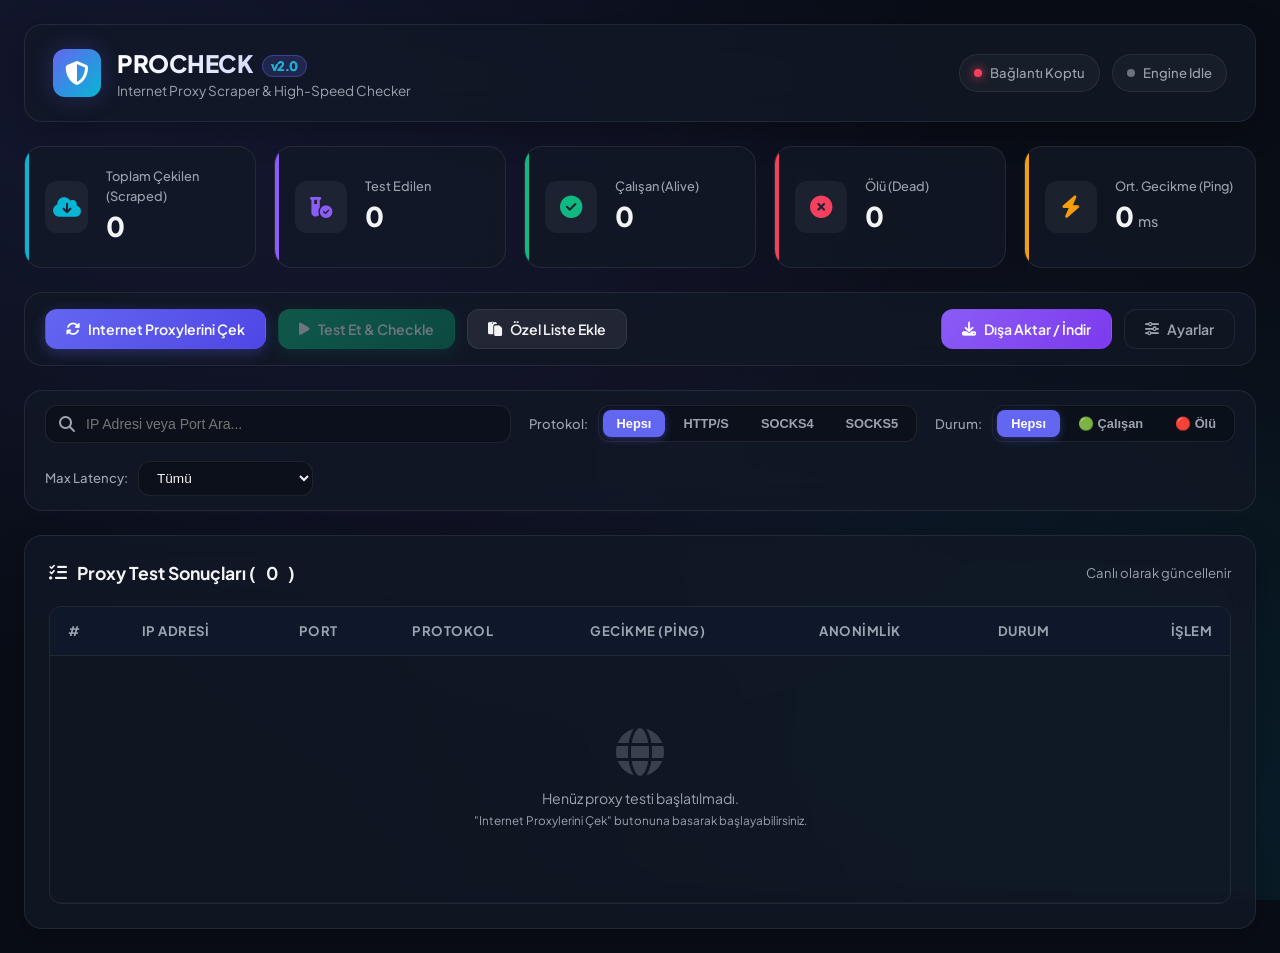
<file: static/index.html>
<!DOCTYPE html>
<html lang="tr">
<head>
    <meta charset="UTF-8">
    <meta name="viewport" content="width=device-width, initial-scale=1.0">
    <title>ProCheck | Advanced Proxy Scraper & Checker</title>
    <!-- Google Fonts & Font Awesome Icons -->
    <link rel="preconnect" href="https://fonts.googleapis.com">
    <link rel="preconnect" href="https://fonts.gstatic.com" crossorigin>
    <link href="https://fonts.googleapis.com/css2?family=Plus+Jakarta+Sans:wght@300;400;500;600;700;800&family=JetBrains+Mono:wght@400;500;600&display=swap" rel="stylesheet">
    <link rel="stylesheet" href="https://cdnjs.cloudflare.com/ajax/libs/font-awesome/6.4.0/css/all.min.css">
    <link rel="stylesheet" href="/static/style.css">
</head>
<body>
    <div class="app-container">
        <!-- Header -->
        <header class="navbar">
            <div class="brand">
                <div class="brand-icon">
                    <i class="fa-solid fa-shield-halved"></i>
                </div>
                <div class="brand-text">
                    <h1>PROCHECK <span>v2.0</span></h1>
                    <p>Internet Proxy Scraper & High-Speed Checker</p>
                </div>
            </div>

            <div class="navbar-status">
                <div class="status-badge" id="wsStatus">
                    <span class="dot yellow"></span> Connecting...
                </div>
                <div class="status-badge" id="engineStatus">
                    <span class="dot grey"></span> Engine Idle
                </div>
            </div>
        </header>

        <!-- Progress Bar (Active when checking/scraping) -->
        <div class="progress-bar-container" id="progressContainer">
            <div class="progress-bar" id="progressBar"></div>
            <div class="progress-info">
                <span id="progressText">Processing proxies...</span>
                <span id="progressPercent">0%</span>
            </div>
        </div>

        <!-- Dashboard Stats Cards -->
        <section class="stats-grid">
            <div class="stat-card blue">
                <div class="stat-icon"><i class="fa-solid fa-cloud-arrow-down"></i></div>
                <div class="stat-details">
                    <span class="stat-label">Toplam Çekilen (Scraped)</span>
                    <h2 class="stat-value" id="statScraped">0</h2>
                </div>
            </div>

            <div class="stat-card purple">
                <div class="stat-icon"><i class="fa-solid fa-vial-circle-check"></i></div>
                <div class="stat-details">
                    <span class="stat-label">Test Edilen</span>
                    <h2 class="stat-value" id="statChecked">0</h2>
                </div>
            </div>

            <div class="stat-card green">
                <div class="stat-icon"><i class="fa-solid fa-circle-check"></i></div>
                <div class="stat-details">
                    <span class="stat-label">Çalışan (Alive)</span>
                    <h2 class="stat-value" id="statAlive">0</h2>
                </div>
            </div>

            <div class="stat-card red">
                <div class="stat-icon"><i class="fa-solid fa-circle-xmark"></i></div>
                <div class="stat-details">
                    <span class="stat-label">Ölü (Dead)</span>
                    <h2 class="stat-value" id="statDead">0</h2>
                </div>
            </div>

            <div class="stat-card amber">
                <div class="stat-icon"><i class="fa-solid fa-bolt"></i></div>
                <div class="stat-details">
                    <span class="stat-label">Ort. Gecikme (Ping)</span>
                    <h2 class="stat-value" id="statLatency">0 <small>ms</small></h2>
                </div>
            </div>
        </section>

        <!-- Main Controls Toolbar -->
        <section class="toolbar">
            <div class="toolbar-left">
                <button class="btn btn-primary" id="btnScrape">
                    <i class="fa-solid fa-rotate"></i> Internet Proxylerini Çek
                </button>
                <button class="btn btn-success" id="btnCheck" disabled>
                    <i class="fa-solid fa-play"></i> Test Et & Checkle
                </button>
                <button class="btn btn-danger" id="btnStop" style="display: none;">
                    <i class="fa-solid fa-stop"></i> Durdur
                </button>
                <button class="btn btn-secondary" id="btnCustom">
                    <i class="fa-solid fa-paste"></i> Özel Liste Ekle
                </button>
            </div>

            <div class="toolbar-right">
                <div class="dropdown">
                    <button class="btn btn-accent dropdown-toggle" id="btnExportToggle">
                        <i class="fa-solid fa-download"></i> Dışa Aktar / İndir
                    </button>
                    <div class="dropdown-menu" id="exportMenu">
                        <a class="dropdown-item" href="#" id="exportTxt"><i class="fa-solid fa-file-lines"></i> TXT (IP:Port)</a>
                        <a class="dropdown-item" href="#" id="exportJson"><i class="fa-solid fa-file-code"></i> JSON Detaylı</a>
                        <a class="dropdown-item" href="#" id="exportCsv"><i class="fa-solid fa-file-csv"></i> CSV Tablo</a>
                        <div class="dropdown-divider"></div>
                        <a class="dropdown-item" href="#" id="copyAlive"><i class="fa-solid fa-copy"></i> Çalışanları Kopyala</a>
                    </div>
                </div>
                
                <button class="btn btn-outline" id="btnSettings">
                    <i class="fa-solid fa-sliders"></i> Ayarlar
                </button>
            </div>
        </section>

        <!-- Filters Section -->
        <section class="filters-bar">
            <div class="search-box">
                <i class="fa-solid fa-magnifying-glass"></i>
                <input type="text" id="searchInput" placeholder="IP Adresi veya Port Ara...">
            </div>

            <div class="filter-group">
                <span class="filter-label">Protokol:</span>
                <div class="pill-group" id="protocolPills">
                    <button class="pill active" data-protocol="all">Hepsı</button>
                    <button class="pill" data-protocol="http">HTTP/S</button>
                    <button class="pill" data-protocol="socks4">SOCKS4</button>
                    <button class="pill" data-protocol="socks5">SOCKS5</button>
                </div>
            </div>

            <div class="filter-group">
                <span class="filter-label">Durum:</span>
                <div class="pill-group" id="statusPills">
                    <button class="pill active" data-status="all">Hepsı</button>
                    <button class="pill" data-status="alive">🟢 Çalışan</button>
                    <button class="pill" data-status="dead">🔴 Ölü</button>
                </div>
            </div>

            <div class="filter-group">
                <span class="filter-label">Max Latency:</span>
                <select id="latencySelect" class="custom-select">
                    <option value="10000" selected>Tümü</option>
                    <option value="300">&lt; 300 ms (Çok Hızlı)</option>
                    <option value="600">&lt; 600 ms (Hızlı)</option>
                    <option value="1200">&lt; 1200 ms (Orta)</option>
                </select>
            </div>
        </section>

        <!-- Main Data Table -->
        <section class="table-card">
            <div class="table-header">
                <h3><i class="fa-solid fa-list-check"></i> Proxy Test Sonuçları (<span id="resultsCount">0</span>)</h3>
                <span class="table-subtitle">Canlı olarak güncellenir</span>
            </div>

            <div class="table-wrapper">
                <table class="proxy-table">
                    <thead>
                        <tr>
                            <th>#</th>
                            <th>IP Adresi</th>
                            <th>Port</th>
                            <th>Protokol</th>
                            <th>Gecikme (Ping)</th>
                            <th>Anonimlik</th>
                            <th>Durum</th>
                            <th style="text-align: right;">İşlem</th>
                        </tr>
                    </thead>
                    <tbody id="proxyTableBody">
                        <tr class="empty-row">
                            <td colspan="8">
                                <div class="empty-state">
                                    <i class="fa-solid fa-globe"></i>
                                    <p>Henüz proxy testi başlatılmadı.</p>
                                    <small>"Internet Proxylerini Çek" butonuna basarak başlayabilirsiniz.</small>
                                </div>
                            </td>
                        </tr>
                    </tbody>
                </table>
            </div>
        </section>
    </div>

    <!-- Modal: Custom Proxies Input -->
    <div class="modal-overlay" id="customModal">
        <div class="modal">
            <div class="modal-header">
                <h3><i class="fa-solid fa-paste"></i> Özel Proxy Listesi Yapıştır</h3>
                <button class="modal-close" id="closeCustomModal">&times;</button>
            </div>
            <div class="modal-body">
                <p class="modal-desc">Her satıra bir adet <code>IP:Port</code> formatında proxy yazın veya yapıştırın:</p>
                <textarea id="customProxyText" rows="10" placeholder="192.168.1.1:8080&#10;10.0.0.1:1080&#10;45.33.2.1:3128"></textarea>
            </div>
            <div class="modal-footer">
                <button class="btn btn-secondary" id="cancelCustomModal">İptal</button>
                <button class="btn btn-success" id="confirmCustomModal">Test Listesini Yükle</button>
            </div>
        </div>
    </div>

    <!-- Modal: Settings -->
    <div class="modal-overlay" id="settingsModal">
        <div class="modal">
            <div class="modal-header">
                <h3><i class="fa-solid fa-sliders"></i> Test Ayarları</h3>
                <button class="modal-close" id="closeSettingsModal">&times;</button>
            </div>
            <div class="modal-body">
                <div class="setting-item">
                    <label for="settingConcurrency">Eşzamanlı Thread / Concurrency Count (10 - 500):</label>
                    <div class="range-box">
                        <input type="range" id="settingConcurrency" min="10" max="500" step="10" value="150">
                        <span id="valConcurrency" class="range-val">150 Thread</span>
                    </div>
                    <small>Daha yüksek thread daha hızlı test eder (Önerilen: 150-250).</small>
                </div>

                <div class="setting-item">
                    <label for="settingTimeout">Bağlantı Zamanaşımı / Timeout (Saniye):</label>
                    <div class="range-box">
                        <input type="range" id="settingTimeout" min="1" max="15" step="0.5" value="5">
                        <span id="valTimeout" class="range-val">5s</span>
                    </div>
                </div>

                <div class="setting-item">
                    <label for="settingTargetUrl">Test Hedef URL (Target Endpoint):</label>
                    <input type="text" id="settingTargetUrl" class="custom-input" value="http://httpbin.org/ip">
                    <small>Proxy bu adrese istek atarak doğrulanacaktır.</small>
                </div>
            </div>
            <div class="modal-footer">
                <button class="btn btn-primary" id="saveSettingsModal">Ayarları Kaydet</button>
            </div>
        </div>
    </div>

    <!-- Toast Container -->
    <div class="toast-container" id="toastContainer"></div>

    <script src="/static/app.js"></script>
</body>
</html>
</file>
<file: static/style.css>
/* ==========================================================================
   PROCHECK v2.0 - DESIGN SYSTEM & STYLESHEET
   ========================================================================== */

:root {
    --bg-dark: #090d16;
    --bg-card: rgba(18, 24, 38, 0.75);
    --bg-card-hover: rgba(26, 35, 54, 0.85);
    --border-color: rgba(255, 255, 255, 0.08);
    --border-highlight: rgba(99, 102, 241, 0.4);

    --text-main: #f3f4f6;
    --text-muted: #9ca3af;
    --text-dim: #6b7280;

    --accent-indigo: #6366f1;
    --accent-cyan: #06b6d4;
    --accent-emerald: #10b981;
    --accent-rose: #f43f5e;
    --accent-amber: #f59e0b;
    --accent-purple: #8b5cf6;

    --font-sans: 'Plus Jakarta Sans', -apple-system, BlinkMacSystemFont, sans-serif;
    --font-mono: 'JetBrains Mono', monospace;

    --shadow-glow-indigo: 0 0 25px rgba(99, 102, 241, 0.25);
    --shadow-glow-emerald: 0 0 25px rgba(16, 185, 129, 0.25);
    --radius-sm: 8px;
    --radius-md: 12px;
    --radius-lg: 18px;
    --transition: all 0.25s cubic-bezier(0.4, 0, 0.2, 1);
}

* {
    margin: 0;
    padding: 0;
    box-sizing: border-box;
}

body {
    font-family: var(--font-sans);
    background-color: var(--bg-dark);
    background-image: 
        radial-gradient(at 10% 10%, rgba(99, 102, 241, 0.12) 0px, transparent 50%),
        radial-gradient(at 90% 90%, rgba(6, 182, 212, 0.1) 0px, transparent 50%),
        radial-gradient(at 50% 50%, rgba(139, 92, 246, 0.05) 0px, transparent 70%);
    background-attachment: fixed;
    color: var(--text-main);
    min-height: 100vh;
    padding: 24px;
    line-height: 1.5;
}

/* Custom Scrollbar */
::-webkit-scrollbar {
    width: 8px;
    height: 8px;
}
::-webkit-scrollbar-track {
    background: rgba(0, 0, 0, 0.2);
}
::-webkit-scrollbar-thumb {
    background: rgba(255, 255, 255, 0.15);
    border-radius: 4px;
}
::-webkit-scrollbar-thumb:hover {
    background: rgba(255, 255, 255, 0.3);
}

.app-container {
    max-width: 1400px;
    margin: 0 auto;
    display: flex;
    flex-direction: column;
    gap: 24px;
}

/* Navbar */
.navbar {
    display: flex;
    justify-content: space-between;
    align-items: center;
    padding: 20px 28px;
    background: var(--bg-card);
    backdrop-filter: blur(16px);
    -webkit-backdrop-filter: blur(16px);
    border: 1px solid var(--border-color);
    border-radius: var(--radius-lg);
    box-shadow: 0 8px 32px rgba(0, 0, 0, 0.3);
}

.brand {
    display: flex;
    align-items: center;
    gap: 16px;
}

.brand-icon {
    width: 48px;
    height: 48px;
    background: linear-gradient(135deg, var(--accent-indigo), var(--accent-cyan));
    border-radius: var(--radius-md);
    display: flex;
    align-items: center;
    justify-content: center;
    font-size: 1.5rem;
    color: #fff;
    box-shadow: var(--shadow-glow-indigo);
}

.brand-text h1 {
    font-size: 1.5rem;
    font-weight: 800;
    letter-spacing: -0.5px;
    background: linear-gradient(90deg, #ffffff, #a5b4fc);
    -webkit-background-clip: text;
    -webkit-text-fill-color: transparent;
}

.brand-text h1 span {
    font-size: 0.8rem;
    font-weight: 700;
    padding: 2px 8px;
    background: rgba(99, 102, 241, 0.2);
    border: 1px solid rgba(99, 102, 241, 0.4);
    border-radius: 20px;
    -webkit-text-fill-color: var(--accent-cyan);
    margin-left: 6px;
    vertical-align: middle;
}

.brand-text p {
    font-size: 0.85rem;
    color: var(--text-muted);
}

.navbar-status {
    display: flex;
    gap: 12px;
}

.status-badge {
    display: flex;
    align-items: center;
    gap: 8px;
    padding: 8px 14px;
    background: rgba(255, 255, 255, 0.04);
    border: 1px solid var(--border-color);
    border-radius: 30px;
    font-size: 0.82rem;
    font-weight: 500;
    color: var(--text-muted);
}

.dot {
    width: 8px;
    height: 8px;
    border-radius: 50%;
}
.dot.yellow { background: var(--accent-amber); box-shadow: 0 0 10px var(--accent-amber); }
.dot.green { background: var(--accent-emerald); box-shadow: 0 0 10px var(--accent-emerald); }
.dot.red { background: var(--accent-rose); box-shadow: 0 0 10px var(--accent-rose); }
.dot.grey { background: var(--text-dim); }

/* Progress Bar Container */
.progress-bar-container {
    display: none;
    background: var(--bg-card);
    border: 1px solid var(--border-color);
    border-radius: var(--radius-md);
    padding: 16px 20px;
    backdrop-filter: blur(12px);
}

.progress-bar {
    height: 8px;
    background: linear-gradient(90deg, var(--accent-indigo), var(--accent-cyan));
    border-radius: 4px;
    width: 0%;
    transition: width 0.3s ease;
    box-shadow: var(--shadow-glow-indigo);
}

.progress-info {
    display: flex;
    justify-content: space-between;
    font-size: 0.85rem;
    color: var(--text-muted);
    margin-top: 10px;
    font-weight: 500;
}

/* Stats Cards */
.stats-grid {
    display: grid;
    grid-template-columns: repeat(auto-fit, minmax(220px, 1fr));
    gap: 18px;
}

.stat-card {
    background: var(--bg-card);
    backdrop-filter: blur(12px);
    border: 1px solid var(--border-color);
    border-radius: var(--radius-lg);
    padding: 20px;
    display: flex;
    align-items: center;
    gap: 18px;
    transition: var(--transition);
    position: relative;
    overflow: hidden;
}

.stat-card:hover {
    transform: translateY(-3px);
    border-color: var(--border-highlight);
    background: var(--bg-card-hover);
}

.stat-card::before {
    content: '';
    position: absolute;
    top: 0;
    left: 0;
    width: 4px;
    height: 100%;
}

.stat-card.blue::before { background: var(--accent-cyan); }
.stat-card.purple::before { background: var(--accent-purple); }
.stat-card.green::before { background: var(--accent-emerald); }
.stat-card.red::before { background: var(--accent-rose); }
.stat-card.amber::before { background: var(--accent-amber); }

.stat-icon {
    width: 52px;
    height: 52px;
    border-radius: var(--radius-md);
    display: flex;
    align-items: center;
    justify-content: center;
    font-size: 1.4rem;
    background: rgba(255, 255, 255, 0.05);
}

.stat-card.blue .stat-icon { color: var(--accent-cyan); }
.stat-card.purple .stat-icon { color: var(--accent-purple); }
.stat-card.green .stat-icon { color: var(--accent-emerald); }
.stat-card.red .stat-icon { color: var(--accent-rose); }
.stat-card.amber .stat-icon { color: var(--accent-amber); }

.stat-details {
    display: flex;
    flex-direction: column;
}

.stat-label {
    font-size: 0.8rem;
    color: var(--text-muted);
    font-weight: 500;
}

.stat-value {
    font-size: 1.7rem;
    font-weight: 800;
    letter-spacing: -0.5px;
    color: var(--text-main);
}

.stat-value small {
    font-size: 0.9rem;
    font-weight: 500;
    color: var(--text-muted);
}

/* Toolbar */
.toolbar {
    display: flex;
    justify-content: space-between;
    align-items: center;
    gap: 16px;
    flex-wrap: wrap;
    background: var(--bg-card);
    backdrop-filter: blur(12px);
    border: 1px solid var(--border-color);
    border-radius: var(--radius-lg);
    padding: 16px 20px;
}

.toolbar-left, .toolbar-right {
    display: flex;
    align-items: center;
    gap: 12px;
    flex-wrap: wrap;
}

/* Buttons */
.btn {
    display: inline-flex;
    align-items: center;
    gap: 8px;
    padding: 10px 20px;
    font-size: 0.88rem;
    font-weight: 600;
    font-family: var(--font-sans);
    border-radius: var(--radius-md);
    border: 1px solid transparent;
    cursor: pointer;
    transition: var(--transition);
    text-decoration: none;
    white-space: nowrap;
}

.btn:disabled {
    opacity: 0.4;
    cursor: not-allowed;
}

.btn-primary {
    background: linear-gradient(135deg, var(--accent-indigo), #4f46e5);
    color: #fff;
    box-shadow: 0 4px 14px rgba(99, 102, 241, 0.3);
}
.btn-primary:hover:not(:disabled) {
    transform: translateY(-2px);
    box-shadow: 0 6px 20px rgba(99, 102, 241, 0.45);
}

.btn-success {
    background: linear-gradient(135deg, var(--accent-emerald), #059669);
    color: #fff;
    box-shadow: 0 4px 14px rgba(16, 185, 129, 0.3);
}
.btn-success:hover:not(:disabled) {
    transform: translateY(-2px);
    box-shadow: 0 6px 20px rgba(16, 185, 129, 0.45);
}

.btn-danger {
    background: linear-gradient(135deg, var(--accent-rose), #dc2626);
    color: #fff;
}

.btn-secondary {
    background: rgba(255, 255, 255, 0.07);
    color: var(--text-main);
    border-color: var(--border-color);
}
.btn-secondary:hover:not(:disabled) {
    background: rgba(255, 255, 255, 0.12);
    border-color: rgba(255, 255, 255, 0.2);
}

.btn-accent {
    background: linear-gradient(135deg, var(--accent-purple), #7c3aed);
    color: #fff;
}

.btn-outline {
    background: transparent;
    border: 1px solid var(--border-color);
    color: var(--text-muted);
}
.btn-outline:hover {
    color: var(--text-main);
    border-color: var(--accent-indigo);
}

/* Dropdown */
.dropdown {
    position: relative;
}

.dropdown-menu {
    display: none;
    position: absolute;
    top: 110%;
    right: 0;
    min-width: 200px;
    background: #111827;
    border: 1px solid var(--border-color);
    border-radius: var(--radius-md);
    box-shadow: 0 10px 25px rgba(0, 0, 0, 0.5);
    padding: 8px;
    z-index: 100;
}

.dropdown-menu.show {
    display: block;
    animation: fadeIn 0.2s ease;
}

.dropdown-item {
    display: flex;
    align-items: center;
    gap: 10px;
    padding: 10px 14px;
    color: var(--text-main);
    font-size: 0.85rem;
    text-decoration: none;
    border-radius: var(--radius-sm);
    transition: var(--transition);
}

.dropdown-item:hover {
    background: rgba(99, 102, 241, 0.15);
    color: #a5b4fc;
}

.dropdown-divider {
    height: 1px;
    background: var(--border-color);
    margin: 6px 0;
}

/* Filters Bar */
.filters-bar {
    display: flex;
    align-items: center;
    gap: 18px;
    flex-wrap: wrap;
    background: var(--bg-card);
    backdrop-filter: blur(12px);
    border: 1px solid var(--border-color);
    border-radius: var(--radius-lg);
    padding: 14px 20px;
}

.search-box {
    position: relative;
    flex: 1;
    min-width: 220px;
}

.search-box i {
    position: absolute;
    left: 14px;
    top: 50%;
    transform: translateY(-50%);
    color: var(--text-muted);
}

.search-box input {
    width: 100%;
    padding: 10px 14px 10px 40px;
    background: rgba(0, 0, 0, 0.25);
    border: 1px solid var(--border-color);
    border-radius: var(--radius-md);
    color: var(--text-main);
    font-size: 0.88rem;
    outline: none;
    transition: var(--transition);
}

.search-box input:focus {
    border-color: var(--accent-indigo);
    box-shadow: 0 0 0 3px rgba(99, 102, 241, 0.2);
}

.filter-group {
    display: flex;
    align-items: center;
    gap: 10px;
}

.filter-label {
    font-size: 0.82rem;
    color: var(--text-muted);
    font-weight: 500;
}

.pill-group {
    display: flex;
    gap: 4px;
    background: rgba(0, 0, 0, 0.25);
    padding: 4px;
    border-radius: var(--radius-md);
    border: 1px solid var(--border-color);
}

.pill {
    padding: 6px 14px;
    font-size: 0.8rem;
    font-weight: 600;
    border: none;
    background: transparent;
    color: var(--text-muted);
    border-radius: var(--radius-sm);
    cursor: pointer;
    transition: var(--transition);
}

.pill.active {
    background: var(--accent-indigo);
    color: #fff;
    box-shadow: 0 2px 8px rgba(99, 102, 241, 0.4);
}

.custom-select {
    padding: 8px 14px;
    background: rgba(0, 0, 0, 0.25);
    border: 1px solid var(--border-color);
    border-radius: var(--radius-md);
    color: var(--text-main);
    font-size: 0.85rem;
    outline: none;
}

/* Table Card */
.table-card {
    background: var(--bg-card);
    backdrop-filter: blur(12px);
    border: 1px solid var(--border-color);
    border-radius: var(--radius-lg);
    padding: 24px;
    box-shadow: 0 10px 30px rgba(0, 0, 0, 0.25);
}

.table-header {
    display: flex;
    justify-content: space-between;
    align-items: center;
    margin-bottom: 20px;
}

.table-header h3 {
    font-size: 1.1rem;
    font-weight: 700;
    display: flex;
    align-items: center;
    gap: 10px;
}

.table-subtitle {
    font-size: 0.82rem;
    color: var(--text-muted);
}

.table-wrapper {
    overflow-x: auto;
    max-height: 520px;
    overflow-y: auto;
    border-radius: var(--radius-md);
    border: 1px solid var(--border-color);
}

.proxy-table {
    width: 100%;
    border-collapse: collapse;
    text-align: left;
}

.proxy-table th {
    position: sticky;
    top: 0;
    background: #0f172a;
    padding: 14px 18px;
    font-size: 0.82rem;
    font-weight: 700;
    text-transform: uppercase;
    letter-spacing: 0.5px;
    color: var(--text-muted);
    border-bottom: 1px solid var(--border-color);
    z-index: 10;
}

.proxy-table td {
    padding: 12px 18px;
    font-size: 0.88rem;
    border-bottom: 1px solid rgba(255, 255, 255, 0.04);
}

.proxy-table tbody tr {
    transition: var(--transition);
}

.proxy-table tbody tr:hover {
    background: rgba(255, 255, 255, 0.03);
}

.proxy-ip {
    font-family: var(--font-mono);
    font-weight: 500;
    color: #e2e8f0;
}

.badge-proto {
    display: inline-block;
    padding: 3px 8px;
    border-radius: 4px;
    font-size: 0.75rem;
    font-weight: 700;
    text-transform: uppercase;
    font-family: var(--font-mono);
}

.badge-proto.http { background: rgba(99, 102, 241, 0.2); color: #a5b4fc; border: 1px solid rgba(99, 102, 241, 0.3); }
.badge-proto.socks4 { background: rgba(245, 158, 11, 0.2); color: #fcd34d; border: 1px solid rgba(245, 158, 11, 0.3); }
.badge-proto.socks5 { background: rgba(139, 92, 246, 0.2); color: #c084fc; border: 1px solid rgba(139, 92, 246, 0.3); }

.latency-val {
    font-family: var(--font-mono);
    font-weight: 600;
}
.latency-fast { color: var(--accent-emerald); }
.latency-med { color: var(--accent-amber); }
.latency-slow { color: var(--accent-rose); }

.badge-status {
    display: inline-flex;
    align-items: center;
    gap: 6px;
    padding: 4px 10px;
    border-radius: 20px;
    font-size: 0.78rem;
    font-weight: 600;
}
.badge-status.alive { background: rgba(16, 185, 129, 0.15); color: #34d399; }
.badge-status.dead { background: rgba(244, 63, 94, 0.15); color: #fb7185; }

.empty-state {
    padding: 60px 20px;
    text-align: center;
    color: var(--text-muted);
}
.empty-state i {
    font-size: 3rem;
    margin-bottom: 12px;
    opacity: 0.3;
}

/* Modals */
.modal-overlay {
    display: none;
    position: fixed;
    top: 0;
    left: 0;
    width: 100vw;
    height: 100vh;
    background: rgba(0, 0, 0, 0.75);
    backdrop-filter: blur(8px);
    z-index: 1000;
    align-items: center;
    justify-content: center;
    padding: 20px;
}

.modal-overlay.show {
    display: flex;
    animation: fadeIn 0.2s ease;
}

.modal {
    background: #111827;
    border: 1px solid var(--border-color);
    border-radius: var(--radius-lg);
    width: 100%;
    max-width: 550px;
    box-shadow: 0 20px 50px rgba(0, 0, 0, 0.6);
    overflow: hidden;
}

.modal-header {
    display: flex;
    justify-content: space-between;
    align-items: center;
    padding: 18px 24px;
    border-bottom: 1px solid var(--border-color);
}

.modal-close {
    background: transparent;
    border: none;
    color: var(--text-muted);
    font-size: 1.5rem;
    cursor: pointer;
}
.modal-close:hover { color: var(--text-main); }

.modal-body {
    padding: 24px;
    display: flex;
    flex-direction: column;
    gap: 18px;
}

.modal-desc {
    font-size: 0.85rem;
    color: var(--text-muted);
}

textarea, .custom-input {
    width: 100%;
    padding: 12px 14px;
    background: rgba(0, 0, 0, 0.3);
    border: 1px solid var(--border-color);
    border-radius: var(--radius-md);
    color: var(--text-main);
    font-family: var(--font-mono);
    font-size: 0.88rem;
    outline: none;
}
textarea:focus, .custom-input:focus {
    border-color: var(--accent-indigo);
}

.setting-item {
    display: flex;
    flex-direction: column;
    gap: 8px;
}
.setting-item label {
    font-size: 0.88rem;
    font-weight: 600;
}
.setting-item small {
    font-size: 0.78rem;
    color: var(--text-muted);
}

.range-box {
    display: flex;
    align-items: center;
    gap: 16px;
}
.range-box input[type=range] {
    flex: 1;
}
.range-val {
    font-family: var(--font-mono);
    font-weight: 700;
    color: var(--accent-cyan);
    min-width: 80px;
}

.modal-footer {
    padding: 16px 24px;
    background: rgba(0, 0, 0, 0.2);
    border-top: 1px solid var(--border-color);
    display: flex;
    justify-content: flex-end;
    gap: 12px;
}

/* Toast Notifications */
.toast-container {
    position: fixed;
    bottom: 24px;
    right: 24px;
    display: flex;
    flex-direction: column;
    gap: 10px;
    z-index: 2000;
}

.toast {
    padding: 12px 20px;
    background: #1e293b;
    border: 1px solid var(--border-color);
    border-left: 4px solid var(--accent-indigo);
    border-radius: var(--radius-md);
    color: var(--text-main);
    font-size: 0.88rem;
    box-shadow: 0 8px 20px rgba(0, 0, 0, 0.4);
    display: flex;
    align-items: center;
    gap: 10px;
    animation: slideInRight 0.3s ease;
}

.toast.success { border-left-color: var(--accent-emerald); }
.toast.error { border-left-color: var(--accent-rose); }

@keyframes fadeIn {
    from { opacity: 0; transform: scale(0.98); }
    to { opacity: 1; transform: scale(1); }
}

@keyframes slideInRight {
    from { opacity: 0; transform: translateX(50px); }
    to { opacity: 1; transform: translateX(0); }
}

/* Responsive adjustments */
@media (max-width: 768px) {
    body { padding: 12px; }
    .navbar { flex-direction: column; align-items: flex-start; gap: 14px; }
    .toolbar { flex-direction: column; align-items: stretch; }
    .toolbar-left, .toolbar-right { width: 100%; justify-content: space-between; }
    .filters-bar { flex-direction: column; align-items: stretch; }
}
</file>
